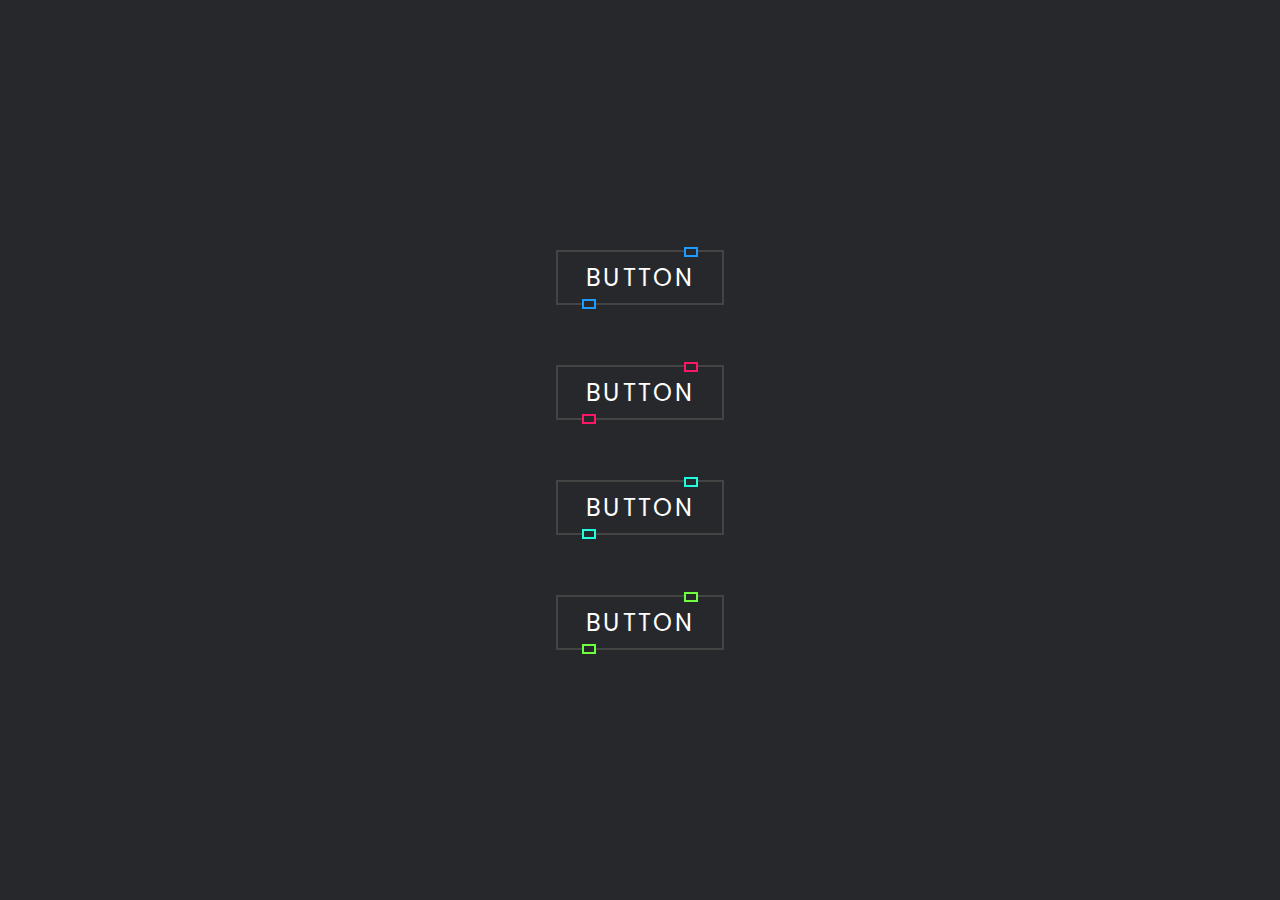
<file: #1[button]/index.html>
<!DOCTYPE html>
<html lang="en">
<head>
    <title>CSS 1 Button Effect</title>
    <link rel="stylesheet" type="text/css" href="style.css"
</head>
<body>
    <a href="#" style="--cr:#1e9bff"><span>button</span><i></i></a>
    <a href="#" style="--cr:#ff1867"><span>button</span><i></i></a>
    <a href="#" style="--cr:#1effe1"><span>button</span><i></i></a>
    <a href="#" style="--cr:#6eff3e"><span>button</span><i></i></a>
</body>
</html>
</file>
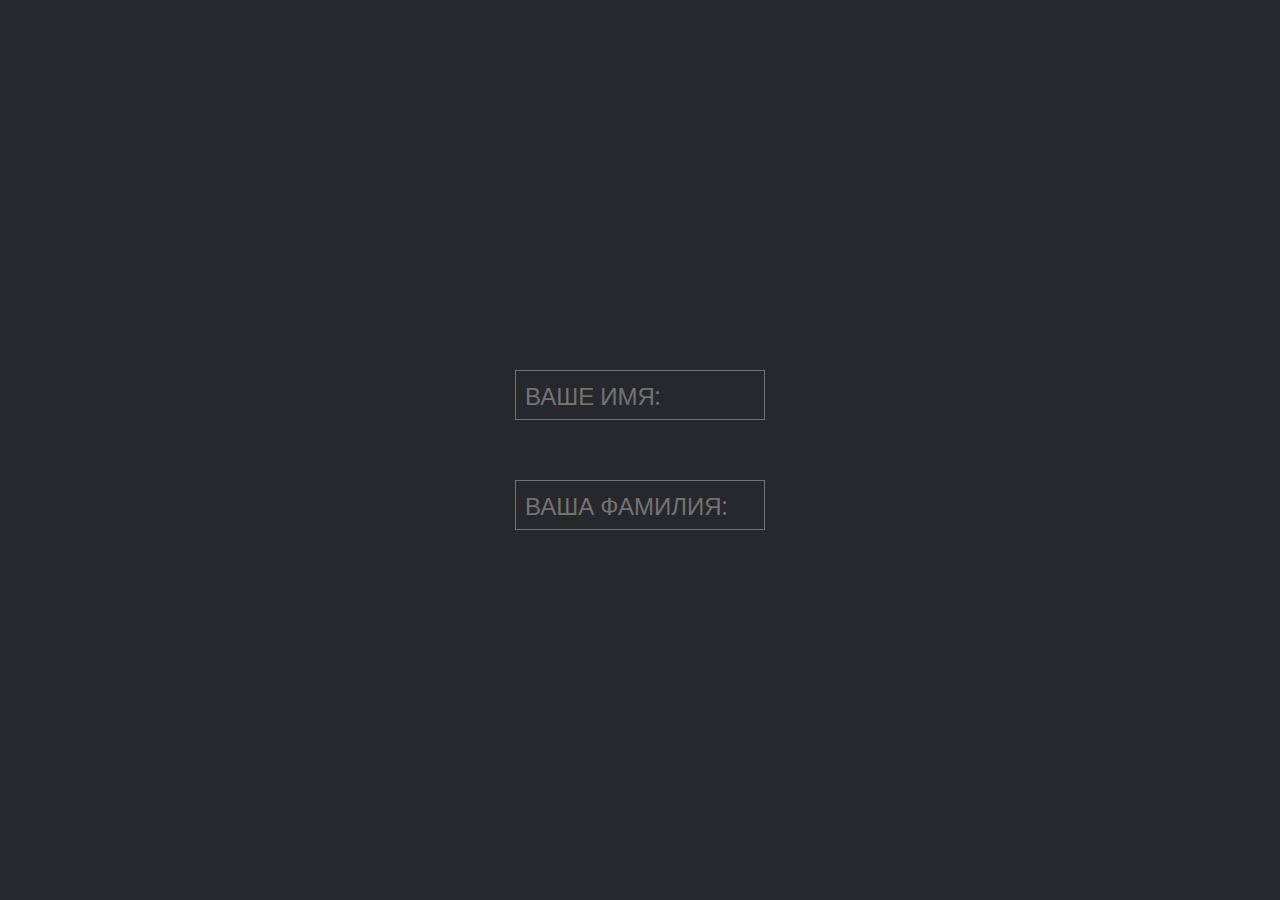
<file: #2[input]/index.html>
<!DOCTYPE html>
<html lang="en">
<head>
    <title>CSS 2 Input Effect</title>
    <link rel="stylesheet" type="text/css" href="style.css" />
</head>
<body>
    <div class="box">
        <input type="text" style="--cr: goldenrod" required="required" />
        <span>Ваше имя:</span>
    </div>
    <div class="box2">
        <input type="text" style="--cr2: aqua" required="required" />
        <span>Ваша фамилия:</span>
    </div>
</body>
</html>
</file>
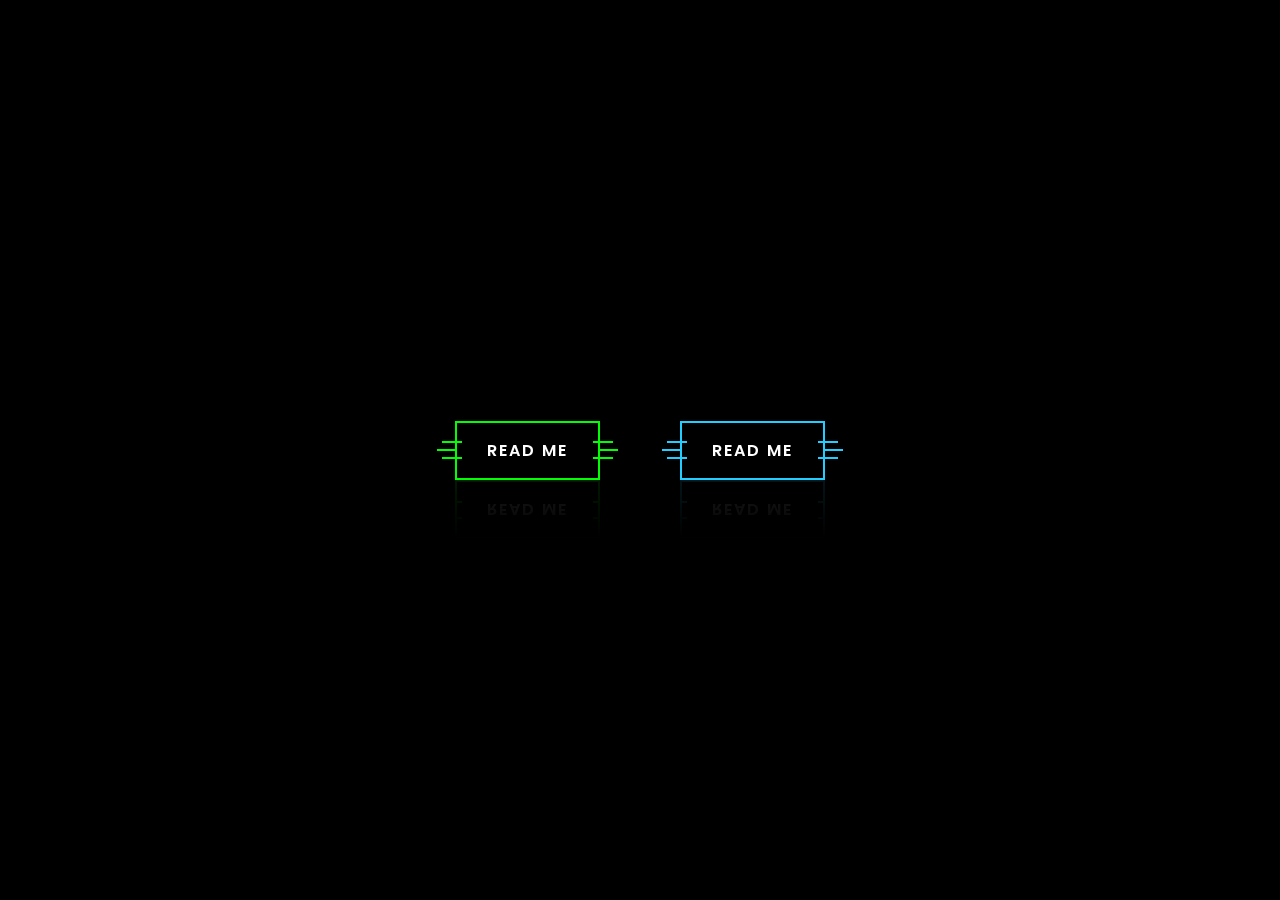
<file: #3[button]/index.html>
<!DOCTYPE html>
<html lang="en">
<head>
    <title>CSS 3 Button Effect</title>
    <link rel="stylesheet" type="text/css" href="style.css"
</head>
<body>
    <div class="container">
        <a href="#"><span>Read Me</span><i></i></a>
        <a href="#"><span>Read Me</span><i></i></a>
    </div>
</body>
</html>
</file>
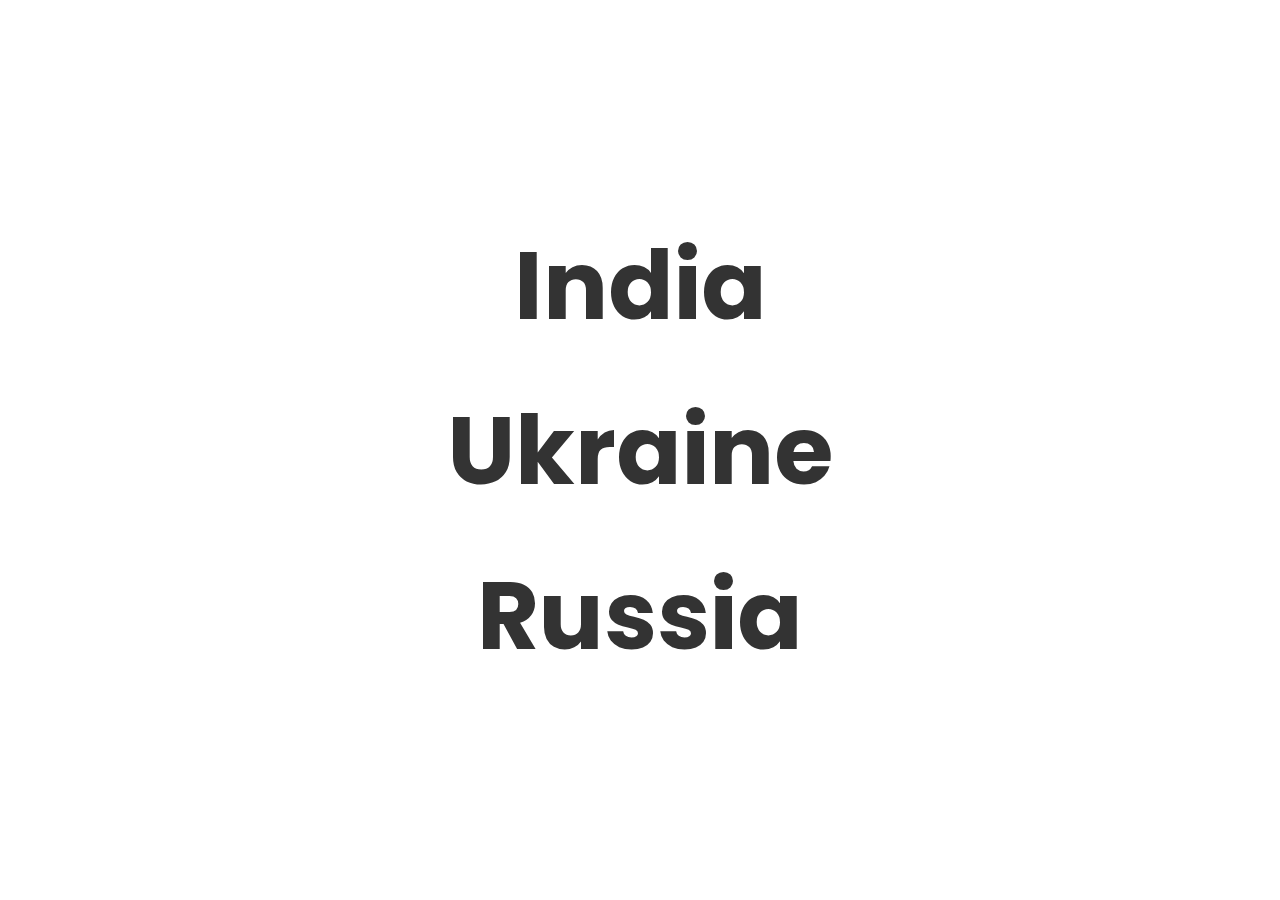
<file: #4[background]/index.html>
<!DOCTYPE html>
<html lang="en">
<head>
    <title>CSS 4 Background Effect</title>
    <link rel="stylesheet" type="text/css" href="style.css" />
</head>
<body>
    <ul>
        <li data-text="India">India</li>
        <li data-text="Ukraine">Ukraine</li>
        <li data-text="Russia">Russia</li>
    </ul>
</body>
</html>
</file>
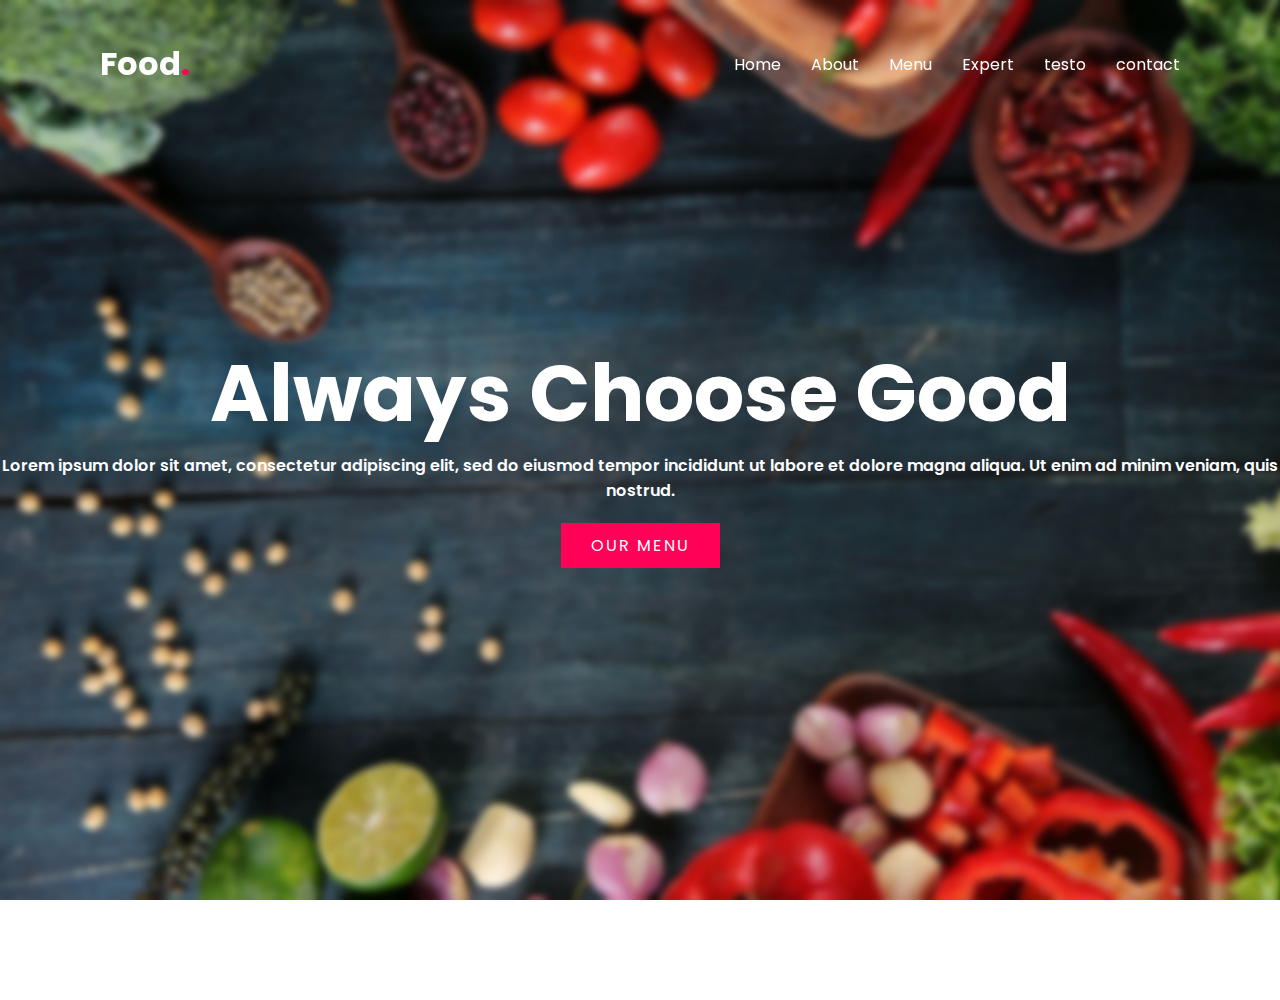
<file: sites/#1food/index.html>
<!DOCTYPE html>
<html lang="en">
<head>
    <meta="viewport" content=""width=device-width, initial-scale=1.0">
    <title>Site 1 responsive</title>
    <link rel="stylesheet" type="text/css" href="style.css" />
</head>
<body>
    <header>
        <a href="#" class="logo">Food<span>.</span></a>
        <ul class="navigation">
            <li><a href="#banner">Home</a></li>
            <li><a href="#about">About</a></li>
            <li><a href="#menu">Menu</a></li>
            <li><a href="#expert">Expert</a></li>
            <li><a href="#testo">testo</a></li>
            <li><a href="#contact">contact</a></li>
        </ul>
    </header>
    </header>
   <section class="banner" id="banner">
    <div class="content">
        <h2>Always Choose Good</h2>
        <p>Lorem ipsum dolor sit amet, consectetur adipiscing elit, sed do eiusmod tempor incididunt ut labore et dolore magna aliqua. Ut enim ad minim veniam, quis nostrud.</p>
        <a href="#" class="btn">Our Menu</a>
    </div>
   </section>  

   <script type="text/javascript">
    window.addEventListener('scroll', function() {
        const header = document.querySelector('header');
        header.classList.toggle("sticky", window.scrollY>0);
    })
   </script>
</body>
</html>
</file>
<file: #1[button]/style.css>
@import url("https://fonts.googleapis.com/css2?family=Poppins:wght@400&display=swap");

* {
    margin: 0;
    padding: 0;
    box-sizing: border-box;
    font-family: "Poppins", sans-serif;
}

body {
    display: flex;
    justify-content: center;
    align-items: center;
    min-height: 100vh;
    background: #27282c;
    flex-direction: column;
    gap: 60px;

}

a {
    position: relative;
    text-decoration: none;
    background: #444;
    color: #fff;
    text-transform: uppercase;
    font-size: 1.5em;
    letter-spacing: 0.1em;
    padding: 10px 30px;
    transition: 0.5s;
}

a:hover {
    letter-spacing: 0.25em;
    background-color: var(--cr);
    color: var(--cr);
    box-shadow: 0 0 35px var(--cr);
}

a::before {
    content: '';
    position: absolute;
    inset: 2px;
    background: #27282c;
}

a span {
    position: relative;
    z-index: 1;
}

a i {
    position: absolute;
    inset: 0;
    display: block;
}

a i::before {
    content: '';
    position: absolute;
    top: -3.5px;
    left: 80%;
    width: 10px;
    height: 6px;
    border: 2px solid var(--cr);
    background: #27282c;
    transition: 0.8s;
    transform: translateX(-50%);
}

a:hover i::before {
    left: 20%;
    width: 20px;
    border: 2px solid var(--cr);
}

a i::after {
    content: '';
    position: absolute;
    bottom: -3.5px;
    left: 20%;
    width: 10px;
    height: 6px;
    border: 2px solid var(--cr);
    background: #27282c;
    transition: 0.8s;
    transform: translateX(-50%);
}

a:hover i::after {
    left: 80%;
    width: 20px;
    border: 2px solid var(--cr);
}
</file>
<file: #2[input]/style.css>
@import url("https://fonts.googleapis.com/css2?family=Poppins:wght@400&display=swap");

* {
    margin: 0;
    padding: 0;
    box-sizing: border-box;
    font-family: "Poppins", sans-serif;
}

body {
    display: flex;
    justify-content: center;
    align-items: center;
    min-height: 100vh;
    background: #27282c;
    flex-direction: column;
    gap: 60px;

}
/* First input */
.box {
    position: relative;
    z-index: 0;
}

input {
    background-color: #27282c;
    border: 1px rgb(116, 115, 115) solid;
    padding: 5px;
    outline: none;
    height: 50px;
    width: 250px;
    color: #fff;
    font-size: 1.5em;
}

.box span {
    pointer-events: none;
    position: absolute;
    color: rgb(116, 115, 115);
    left: 0px;
    font-size: 1.5em;
    text-transform: uppercase;
    padding: 9px 10px;
    transition: 0.5s;
}
.box input:valid ~ span,
.box input:focus ~ span {
    transform: translateX(15px) translateY(-7px);
    position: absolute;
    font-size: 0.6em;
    padding: 0 10px;
    background-color: goldenrod;
    color: var(--cr);
}

.box input:focus{
    box-shadow: 0 0 22px var(--cr);
    border-color: var(--cr);
}
/* Second input */
.box2 {
    position: relative;
    z-index: 0;
}

.box2 span {
    position: absolute;
    color: rgb(116, 115, 115);
    left: 0px;
    font-size: 1.5em;
    text-transform: uppercase;
    padding: 9px 10px;
    pointer-events: none;
    transition: 0.5s;
}
.box2 input:valid ~ span,
.box2 input:focus ~ span {
    color: aqua;
    transform: translateX(15px) translateY(-7px);
    position: absolute;
    font-size: 0.6em;
    padding: 0 10px;
    background-color: #27282c;
    border-left: 1px aqua solid;
    border-right: 1px aqua solid;
}

.box2 input:focus{
    border: 1px solid aqua;
}

.box2 input:focus > span {
    color: aqua;
}
</file>
<file: #3[button]/style.css>
@import url("https://fonts.googleapis.com/css2?family=Poppins:wght@400&display=swap");

* {
    margin: 0;
    padding: 0;
    box-sizing: border-box;
    font-family: "Poppins", sans-serif;

    --clr: #0f0;
}

body {
    display: flex;
    justify-content: center;
    align-items: center;
    min-height: 100vh;
    background: #000;
}

.container {
    display: flex;
    justify-content: center;
    align-items: center;
    flex-wrap: wrap;
}

.container a {
    position: relative;
    display: inline-block;
    padding: 15px 30px;
    border: 2px solid var(--clr);
    margin: 40px;
    text-transform: uppercase;
    font-weight: 600;
    text-decoration: none;
    letter-spacing: 2px;
    color: #fff;
    -webkit-box-reflect: below 0px linear-gradient(transparent, rgba(0, 0, 0, 0.1));
    transition: 0.5s;
}

.container a:hover {
    transition-delay: 1.5s;
    color: #000;
    box-shadow: 0 0 10px var(--clr), 0 0 20px var(--clr), 0 0 40px var(--clr), 0 0 80px var(--clr), 0 0 160px var(--clr);
}

.container a span {
    position: relative;
    z-index: 9;
}

.container a:nth-child(2) {
    filter: hue-rotate(100deg);
}

.container a::before {
    content: '';
    position: absolute;
    left: -20px;
    top: 50%;
    transform: translateY(-50%);
    width: 20px;
    height: 2px;
    background: var(--clr);
    box-shadow: 5px -8px 0 var(--clr), 5px 8px 0 var(--clr);
    transition: width 0.5s, left 0.5s, height 0.5s, box-shadow 0.5s;
    transition-delay: 1s, 0.5s, 0s, 0s;
}

.container a:hover::before {
    width: 60%;
    height: 105%;
    left: -2px;
    box-shadow: 5px 0 0 var(--clr),
        5px 0 0 var(--clr);
    transition-delay: 0s, 0.5s, 1s, 1s;
}

.container a::after {
    content: '';
    position: absolute;
    right: -20px;
    top: 50%;
    transform: translateY(-50%);
    width: 20px;
    height: 2px;
    background: var(--clr);
    box-shadow: -5px -8px 0 var(--clr), -5px 8px 0 var(--clr);
    transition: width 0.5s, right 0.5s, height 0.5s, box-shadow 0.5s;
    transition-delay: 1s, 0.5s, 0s, 0s;
}

.container a:hover::after {
    width: 60%;
    height: 105%;
    right: -2px;
    box-shadow: -5px 0 0 var(--clr),
        -5px 0 0 var(--clr);
    transition-delay: 0s, 0.5s, 1s, 1s;
}
</file>
<file: #4[background]/style.css>
@import url("https://fonts.googleapis.com/css2?family=Poppins:wght@600&display=swap");

* {
    margin: 0;
    padding: 0;
    box-sizing: border-box;
    font-family: "Poppins", sans-serif;
}

body {
    display: flex;
    justify-content: center;
    align-items: center;
    min-height: 100vh;
    flex-direction: column;
    gap: 60px;
    overflow: hidden;
}

ul {
    position: relative;
    display: flex;
    flex-direction: column;
    gap: 10px;
}

ul li {
    list-style: none;
    text-align: center;
    color: #333;
    font-size: 6em;
    font-weight: 700;
    cursor: pointer;
    padding: 5px 20px;
    border-radius: 10px;
}

ul:hover li {
    color: transparent;
    -webkit-text-stroke: 1px #000;
}

ul li:hover {
    color: #333;
    background: #fff;
    box-shadow: 0 5px 15px rgba(0,0,0,0.075);
}

ul li::before {
    content: '';
    position: absolute;
    top: 50%;
    left: 50%;
    transform: translate(-50%, -50%);
    width: 100vw;
    height: 100vh;
    z-index: -1;
    display: flex;
    justify-content: center;
    align-items: center;
    opacity: 0;
    transition: 0.5s;
    color: rgba(0,0,0,0.05);
    font-size: 18vw;
    -webkit-text-stroke: 0px #000;
    letter-spacing: 100px;
}

ul li:hover::before {
    content: attr(data-text);
    opacity: 1;
    letter-spacing: 10px;
}

ul li:nth-child(1)::before {
    background: linear-gradient(#ff9a33 0%, #ff9a33 33%, #fff 33%, #fff 66%, #138807 66%, #138807 100%);
}

ul li:nth-child(2)::before {
    background: linear-gradient(#005bbc 0%, #005bbc 50%, #ffd600 50%, #ffd600 100%);
}

ul li:nth-child(3)::before {
    background: linear-gradient(#fff 0%, #fff 33%, #005bbc 33%, #005bbc 66%, #ce2a1d 66%, #ce2a1d 100%);
}
</file>
<file: sites/#1food/style.css>
@import url("https://fonts.googleapis.com/css2?family=Poppins:wght@600&display=swap");

* {
    margin: 0;
    padding: 0;
    box-sizing: border-box;
    font-family: "Poppins", sans-serif;
}

body {
    min-height: 1000px;
}

p {
    font-weight: 600;
    color: #111;
}

.banner {
    position: relative;
    width: 100%;
    min-height: 100vh;
    display: flex;
    justify-content: center;
    align-items: center;
    background: url(bg.jpg);
    background-size: cover;
}

.banner .content {
    min-width: 900px;
    text-align: center;
}

.banner .content h2 {
    font-size: 5em;
    color: #fff;
}

.banner .content p {
    font-size: 1em;
    color: #fff;
}

.btn {
    font-size: 1em;
    color: #fff;
    background: #ff0157;
    display: inline-block;
    padding: 10px 30px;
    margin-top: 20px;
    text-decoration: none;
    text-transform: uppercase;
    letter-spacing: 2px;
    transition: 0.5s;
}

.btn:hover {
    letter-spacing: 6px;
}

header {
    position: fixed;
    top: 0;
    left: 0;
    width: 100%;
    padding: 40px 100px;
    z-index: 22;
    display: flex;
    justify-content: space-between;
    align-items: center;
    transition: 0.5s;
}

header.sticky {
    background-color: #fff;
    padding: 10px 100px;
    box-shadow: 0 5px 20px rgba(0,0,0,0.05);
}

header .logo {
    color: #fff;
    font-weight: 700;
    font-size: 2em;
    text-decoration: none;
}

header.sticky .logo {
    color: #111;
}

header .logo span {
    color: #ff0157;

}

header .navigation {
    position: relative;
    display: flex;
}

header .navigation li {
    list-style: none;
    margin-left: 30px;
}

header .navigation li a {
    text-decoration: none;
    color: white;
    font-weight: 400;
    text-align: center;
}

header.sticky .navigation li a {
    color: #111;
}

header .navigation li a:hover {
    color: #ff0157;
}
</file>
